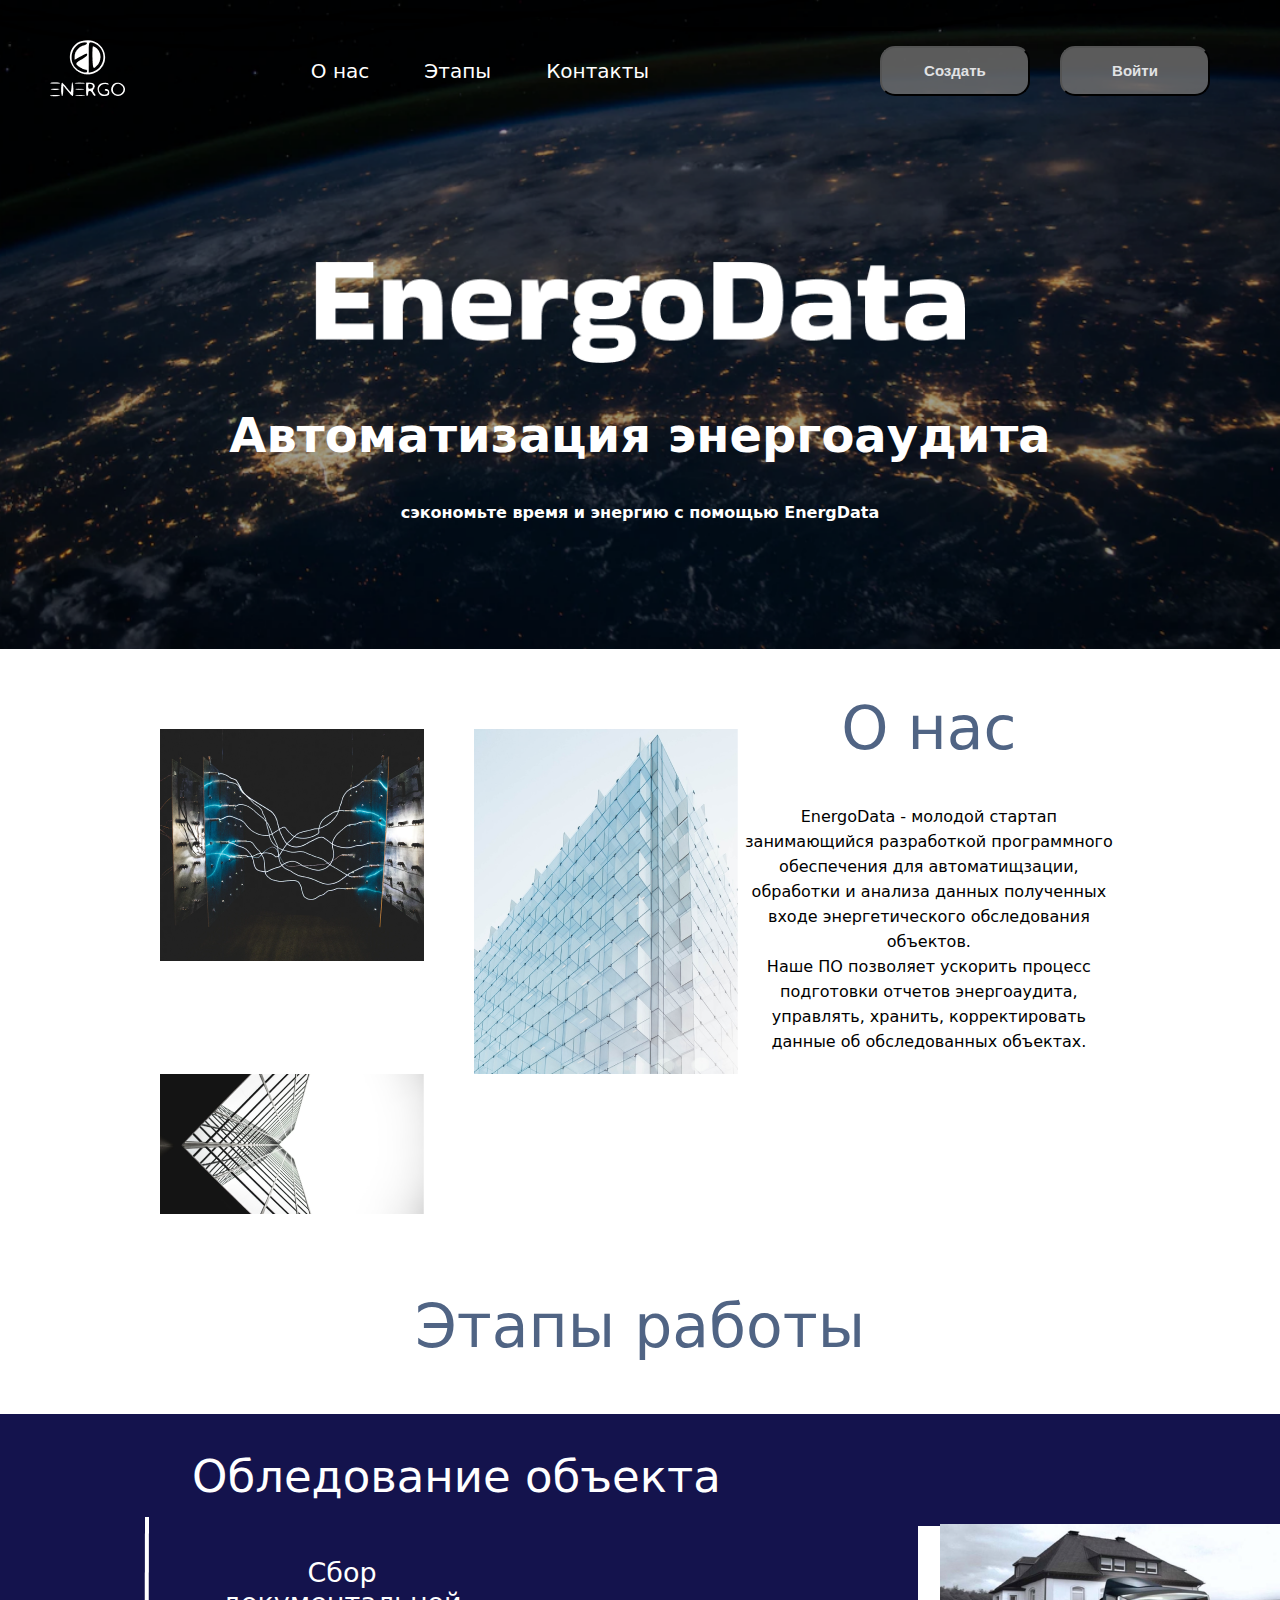
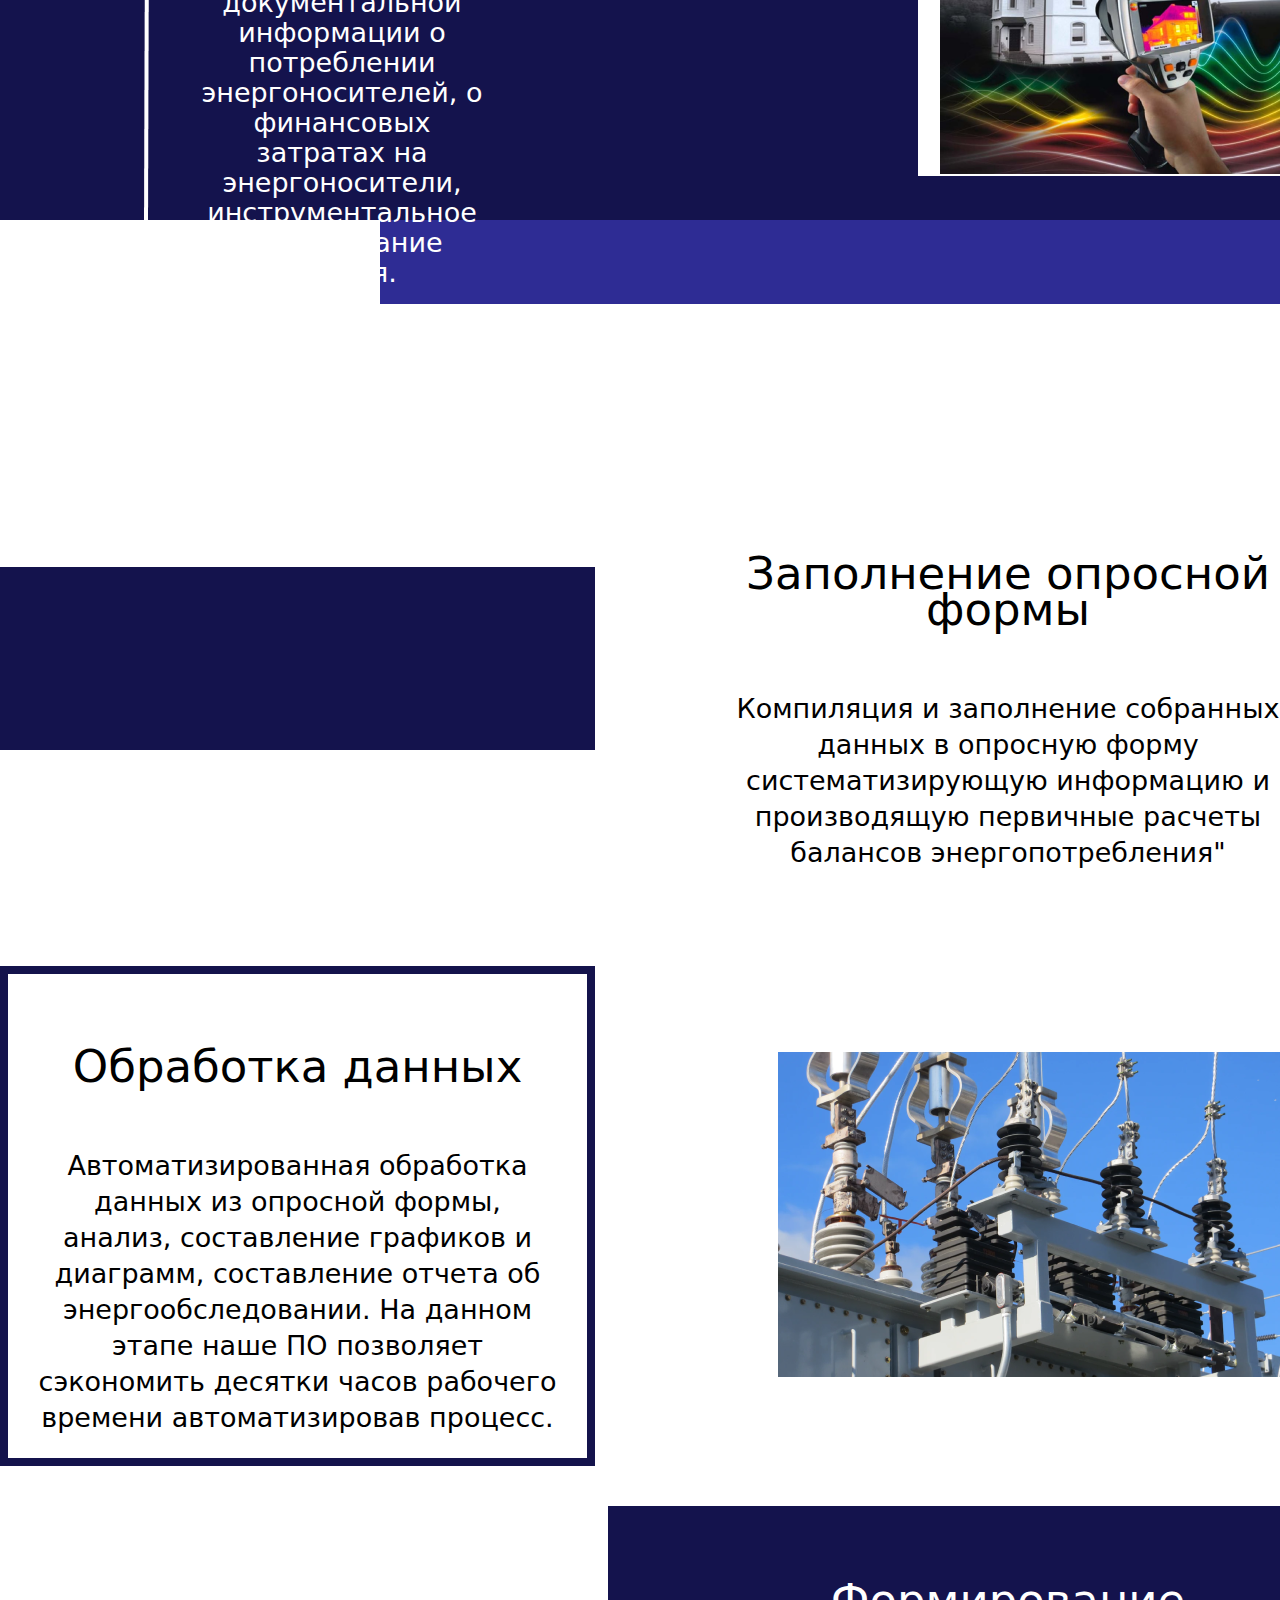
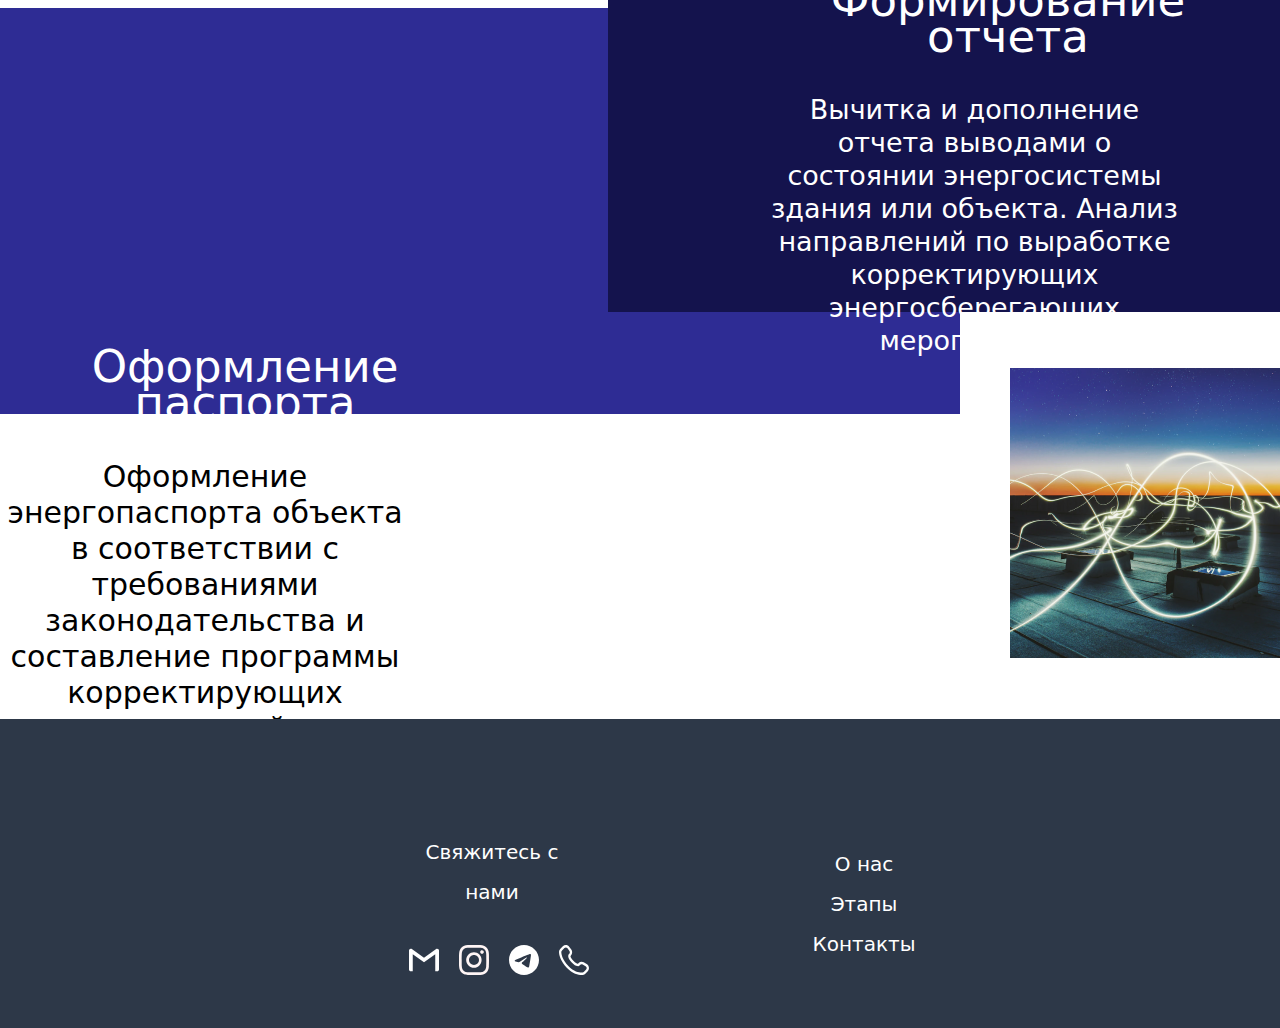
<file: index.html>
<!DOCTYPE html>
<html lang="en">
  <head>
    <meta charset="UTF-8" />
    <meta name="viewport" content="width=device-width, initial-scale=1.0" />
    <!-- Font -->
    <link rel="preconnect" href="https://fonts.googleapis.com" />
    <link rel="preconnect" href="https://fonts.gstatic.com" crossorigin />
    <link
      href="https://fonts.googleapis.com/css2?family=Chivo+Mono:wght@100;200;300;400;500;600;700;800;900&family=Oswald:wght@200;300;400;500;600;700&family=Poppins:wght@200;300;400;500;600;700;800&family=Roboto:wght@100;300;400;500;700;900&display=swap"
      rel="stylesheet"
    />
    <!---------------------CSS Style ------------------------->
    <link rel="stylesheet" href="./styles/landingpage.css" />
    <!-------------------- Boxicons CSS ---------------------->
    <link
      href="https://unpkg.com/boxicons@2.1.2/css/boxicons.min.css"
      rel="stylesheet"
    />

    <title>Energy-Data</title>
  </head>
  <body>
    <!------------------------------ HEADER OF PAGE --------------------------->
    <section class="bg_img">
      <header>
        <div class="logo">
          <img src="./images/logo (Traced).png" alt="logo" />
        </div>
        <nav class="" navbar>
          <a href="#about">О нас</a>
          <a href="#stage">Этапы</a>
          <a href="#contact">Контакты</a>
        </nav>
        <div class="btns-group">
          <button class="btn_signup"><a href="./main_page.html" ">Создать</a></button>
          <button class="btn_login"><a href="./login_page.html" >Войти</a></button>
        </div>
      </header>

      <div class="hero">
        <img src="./images/EnergoData.png" alt="">
        <h2>Автоматизация энергоаудита</h2>
        <h4>сэкономьте время и энергию с помощью EnergData</h4>
      </div>
    </section>



    <!--------------------------------ABOUT US----------------------------------->
    <section id ="about"class="about_us">
        <div class="container">
            <!-- Left side with images -->
            <div class="image_group">
                <img class="image_2" src="./images/Photo_2.png" alt="Image 1">
                <img class="image_1" src="./images/Photo_1.png" alt="Image 2">
                <img class="image_3" src="./images/Photo_3.png" alt="Image 3">
            </div>
    
            <!-- Right side with text and titles -->
            <div class="text">
                <div>
                    <h1 class="text_title">О нас</h1>
                    <span class="text_paragraph"><strong>EnergoData</strong> - молодой стартап занимающийся разработкой программного обеспечения для автоматищзации, обработки и анализа данных полученных входе энергетического обследования объектов.
                       <br> Наше <strong>ПО</strong> позволяет ускорить процесс подготовки отчетов энергоаудита, управлять, хранить, корректировать данные об обследованных объектах.
                    </p>
                </div>
      
            </div>
    </section>


    <!-- -----------------------------STAGE------------------------------- -->
    <section id="stage" class="steps">
        <h1 class="steps_title">Этапы работы</h1>
         <div class="container">
            <div class="blue_box"></div>
            <div class="light_blue-box"> </div>
            <div class="white_box"></div>

              <div class="steps_text">
                 
                  <h3 class="steps_subtitle">Обледование объекта</h3>
                  <h6 class="steps_paragraph">Сбор документальной информации о потреблении энергоносителей, о финансовых затратах на энергоносители, инструментальное обследование здания.</h6>
                  
               </div>
               <div class="vertical_line">
                <img src="./images/Line_1.png" alt="">
               </div>
              <div class="steps_image">
                <img src="./images/steps_img.png" alt="">
              </div>                 
          </div>

    <div class="steps_2">           
        <div class="stp_2_container">
            <div class="bl-rectangle-2"></div>
            <div class="steps_text-2">
                <h3 class="steps_subtitle-2">Заполнение опросной формы</h3>
                <h6 class="steps_paragraph-2">Компиляция и заполнение собранных данных 
                  в опросную форму систематизирующую 
                  информацию и производящую первичные 
                  расчеты балансов энергопотребления"</h6>             
           </div>
        </div>
    </div>

    <div class="steps_3">           
        <div class="stp_2_container">
    
            <div class="steps_text-3">
                <h3 class="steps_subtitle-2">Обработка данных</h3>
                <h6 class="steps_paragraph-2">Автоматизированная обработка данных из опросной формы, анализ, составление 
                  графиков и диаграмм, составление отчета об энергообследовании. 
                  На данном этапе наше ПО позволяет сэкономить десятки часов рабочего времени автоматизировав процесс.</h6>             
           </div>

           <div class="steps_3_img">
            <img src="./images/трансформатор.png" alt="">
           </div>
        </div>
    </div>
    <div class="steps_4">
      <div class="steps_4_text">
        <h2 class="steps_4_title">Формирование отчета</h2>
        <p class="steps_4_paragraph">Вычитка и дополнение отчета выводами о состоянии энергосистемы здания или объекта. Анализ направлений по выработке корректирующих энергосберегающих мероприятий</p>
      </div>
    </div>
    <div class="steps_5">
      <div class="bl_box_5"></div>
      <div class="steps_5_text">
        <h2 class="steps_5_title">Оформление паспорта</h2>
        <p class="steps_5_paragraph">Оформление энергопаспорта объекта в соответствии с требованиями законодательства и составление программы корректирующих мероприятий по энергосбережению.</p>          
      </div>
      <div class="steps_5_img">
        <img src="./images/Energy photo.png" alt="">
      </div>      
    </div>
  </section>


  <!-- -----------------------------------FOOTER------------------------------------->
    <footer id="contact" class="contact">
      <div class="container">
        <div class="footer_items">
          <div class="icons_items">
            <div class="items">
              <h5 class="items_subtitle">Свяжитесь с нами</h5> 
              <ul class="icons_item">
                <li><a href="#"><img src="./images/cib_gmail.svg" alt=""></a></li>
                <li> <a href="#"><img src="/images/Insta.svg" alt=""></a></li>
                <li><a href="#"><img src="./images/akar-icons_telegram-fill.svg" alt=""></a></li>
                <li><a href="#"><img src="./images/Phone.svg" alt=""></a></li>
              </ul>
            </div>
         
            <ul class="footer_links">
              <li><a href="#about">О нас</a></li>
              <li><a href="#stage">Этапы</a></li>
              <li> <a href="#contact">Контакты</a></li>
            </ul>
          </div>
        </div>
      </div>
    </footer>

    <script src="./js/LandingPage.js"></script>
  </body>
</html>
</file>
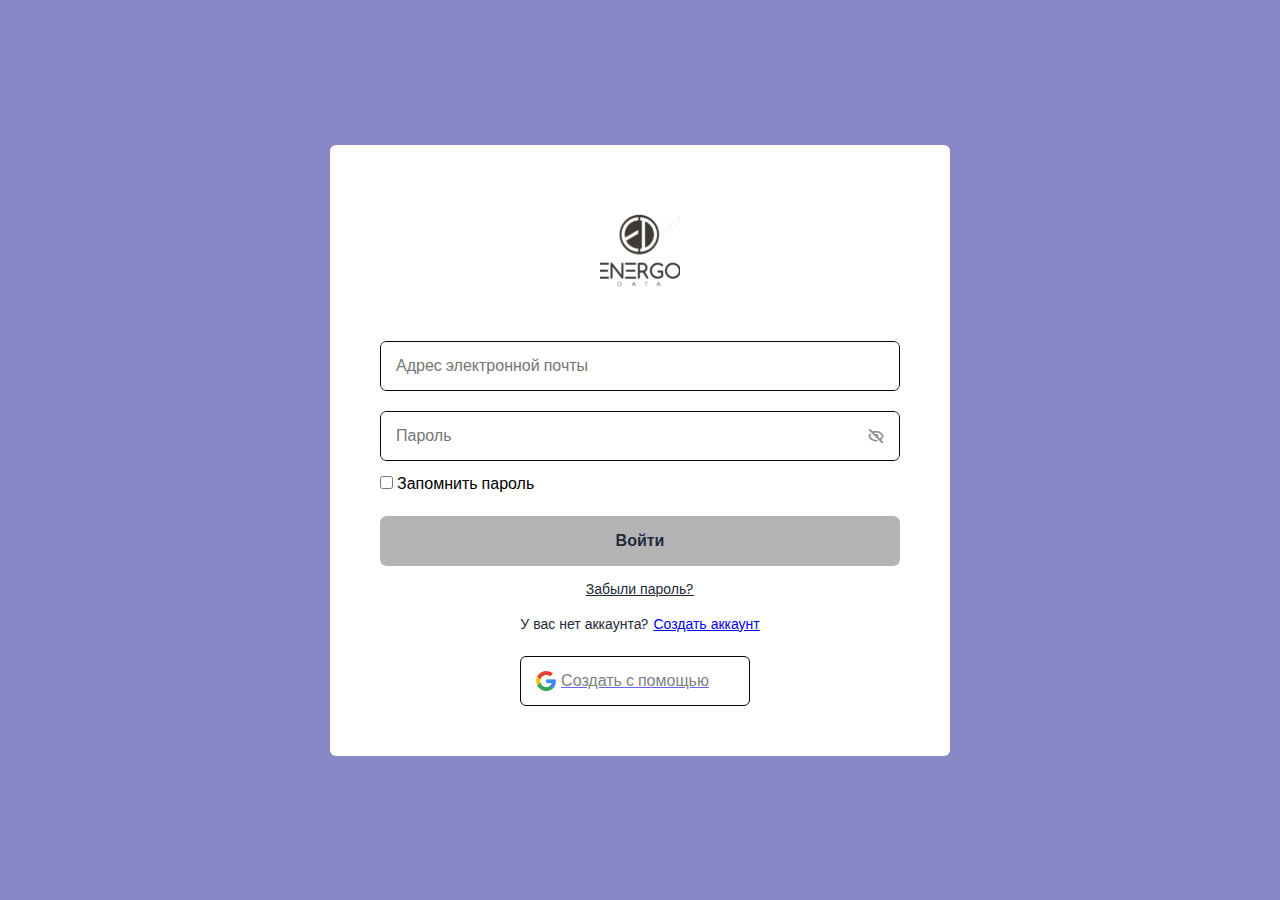
<file: login_page.html>
<!DOCTYPE html>
<html lang="en">
  <head>
    <meta charset="UTF-8" />
    <meta name="viewport" content="width=device-width, initial-scale=1.0" />
    <!-- Font -->
    <link rel="preconnect" href="https://fonts.googleapis.com" />
    <link rel="preconnect" href="https://fonts.gstatic.com" crossorigin />
    <link
      href="https://fonts.googleapis.com/css2?family=Chivo+Mono:wght@100;200;300;400;500;600;700;800;900&family=Oswald:wght@200;300;400;500;600;700&family=Poppins:wght@200;300;400;500;600;700;800&family=Roboto:wght@100&display=swap"
      rel="stylesheet"
    />
    <!---------------------CSS Style ------------------------->
    <link rel="stylesheet" href="./styles/singup.css" />
    <!-------------------- Boxicons CSS ---------------------->
    <link
      href="https://unpkg.com/boxicons@2.1.2/css/boxicons.min.css"
      rel="stylesheet"
    />
    <title>LogIn</title>
  </head>
  <body>
    <section class="container forms">
      <div class="form login">
        <div class="form-content">
          <header><img src="./images/logo.svg" alt="" /></header>
          <form class="form_login" id="login" action="#">
            <!-- Error message -->
            <div class="form__message form__message--error"></div>
            <div class="field input-field">
              <input
                type="email"
                id="email"
                placeholder="Адрес электронной почты"
                class="form__input"
              />
              <div class="form__input-error-message"></div>
            </div>
            <div class="field input-field">
              <input
                type="password"
                id="password"
                placeholder="Пароль"
                class="form__input"
              />
              <i class="bx bx-hide eye-icon"></i>
              <div class="form__input-error-message"></div>
            </div>

            <div class="checkbox_field">
              <label for="remember-me"
                ><input type="checkbox" id="remember" name="remember" />
                Запомнить пароль</label
              >
            </div>

            <div class="field button-field">
              <button>Войти</button>
            </div>
            <div class="form-link">
              <a href="#" class="forgot-pass"> Забыли пароль?</a>
            </div>
          </form>
          <div class="form-link">
            <span
              >У вас нет аккаунта?
              <a href="./signup_page.html" class="link signup-link"
                >Создать аккаунт</a
              ></span
            >
          </div>
        </div>

        <div class="media-options">
          <a href="https://mail.google.com/" class="field google">
            <img src="./images/google.png" alt="" class="google-img" />
            <span>Создать с помощью</span>
          </a>
        </div>
      </div>
    </section>

    <script src="./js/Login.js"></script>
  </body>
</html>
</file>
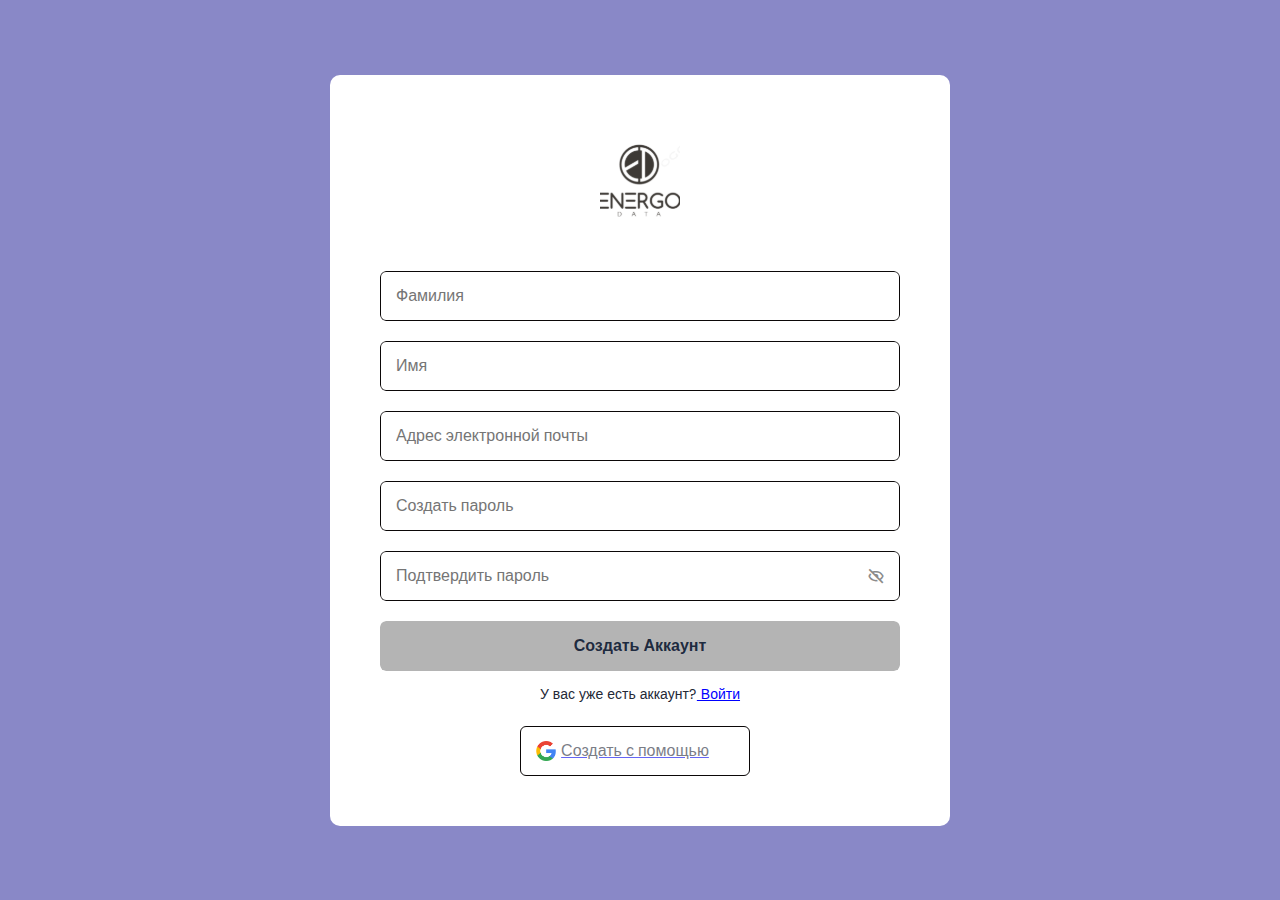
<file: signup_page.html>
<!DOCTYPE html>
<html lang="en">
  <head>
    <meta charset="UTF-8" />
    <meta name="viewport" content="width=device-width, initial-scale=1.0" />
    <!-- Font -->
    <link rel="preconnect" href="https://fonts.googleapis.com" />
    <link rel="preconnect" href="https://fonts.gstatic.com" crossorigin />
    <link
      href="https://fonts.googleapis.com/css2?family=Chivo+Mono:wght@100;200;300;400;500;600;700;800;900&family=Oswald:wght@200;300;400;500;600;700&family=Poppins:wght@200;300;400;500;600;700;800&family=Roboto:wght@100&display=swap"
      rel="stylesheet"
    />
    <!---------------------CSS Style ------------------------->
    <link rel="stylesheet" href="./styles/singup.css" />

    <!-------------------- Boxicons CSS ---------------------->
    <link
      href="https://unpkg.com/boxicons@2.1.2/css/boxicons.min.css"
      rel="stylesheet"
    />
    <title>SignUp Page</title>
  </head>

  <body>
    
    <!-- SIGN UP FORMS -->
    <section class="container forms">
      <!-- Signup Form -->
      <div class="form signup">
        <div class="form-content">
          <header>
            <img src="./images/logo.svg" alt="" />
          </header>
          <form id="signup" action="#">
            <div class="field input-field">
              <input type="LastName" id="lastname" placeholder="Фамилия" class="input" />
            </div>
            <div class="field input-field">
              <input type="FirstName" id="firstname" placeholder="Имя" class="input" />
            </div>
            <div class="field input-field">
              <input
                type="email"
                id="email"
                placeholder="Адрес электронной почты"
                class="input"
              />
            </div>
            <div class="field input-field">
              <input
                type="password"
                id="password"
                placeholder="Создать пароль"
                class="password"
              />
            </div>
            <div class="field input-field">
              <input
                type="password"
                id="set-password"
                placeholder="Подтвердить пароль"
                class="password"
              />
              <i class="bx bx-hide eye-icon"></i>
            </div>
            <div class="field button-field">
              <button><a href="./account_page.html" class="create_btn">Создать Аккаунт</a></button>
            </div>
          </form>
          <div class="form-link">
            <span
              >У вас уже есть аккаунт?<a href="./login_page.html" class="link login-link">
                Войти</a
              ></span
            >
          </div>
        </div>
       

        <div class="media-options">
          <a href="https://mail.google.com/" class="field google">
            <img src="./images/google.png" alt="" class="google-img" />
            <span>Создать с помощью</span>
          </a>
        </div>
      </div>
    </section>

    <!-- JAVASCRIPT TAG -->
    <script src="js/SignUp.js"></script>
  </body>
</html>
</file>
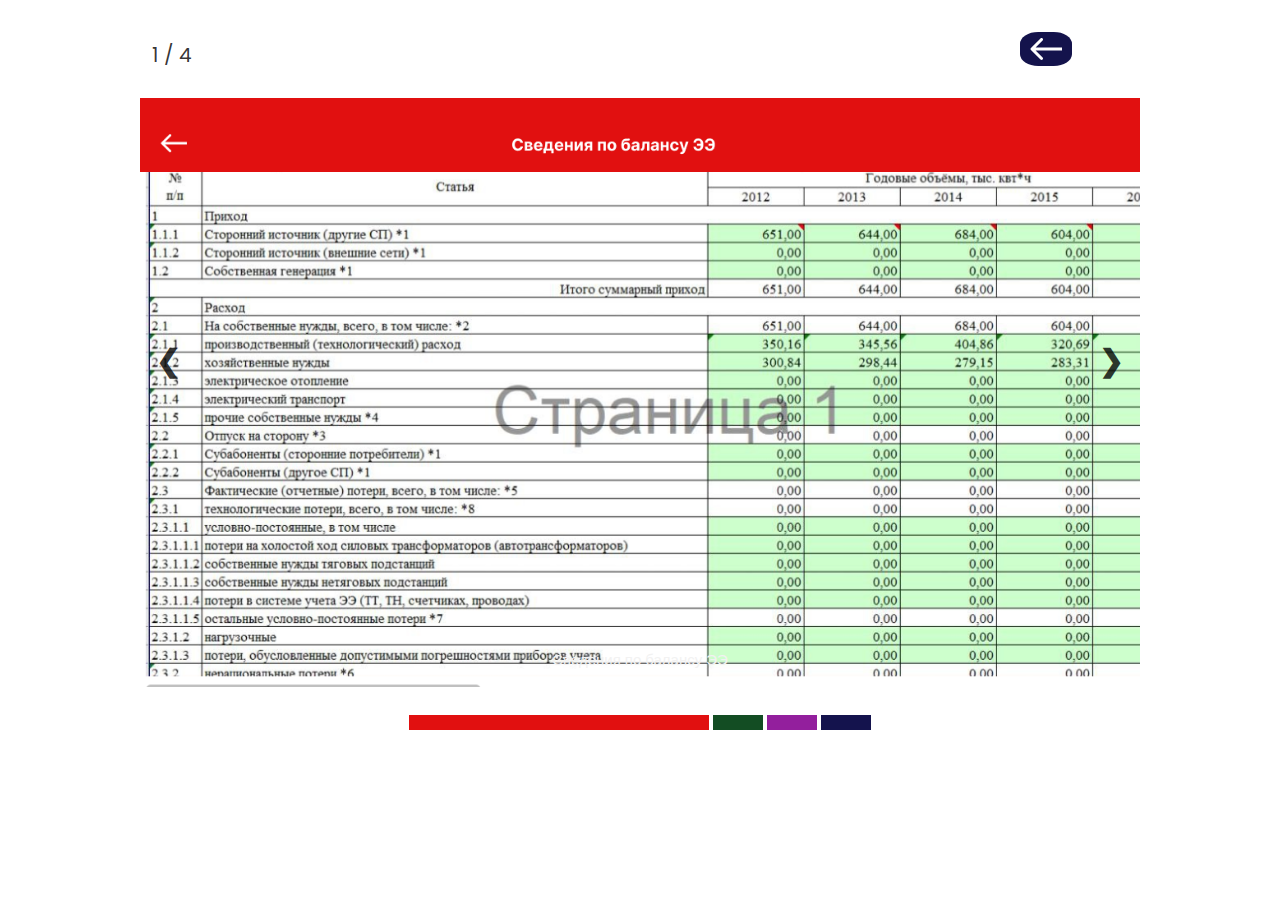
<file: slide.html>
<!DOCTYPE html>
<html lang="en">
<head>
    <meta charset="UTF-8">
    <meta name="viewport" content="width=device-width, initial-scale=1.0">
        <!-- Font -->
        <link rel="preconnect" href="https://fonts.googleapis.com" />
        <link rel="preconnect" href="https://fonts.gstatic.com" crossorigin />
        <link
          href="https://fonts.googleapis.com/css2?family=Chivo+Mono:wght@100;200;300;400;500;600;700;800;900&family=Oswald:wght@200;300;400;500;600;700&family=Poppins:wght@200;300;400;500;600;700;800&family=Roboto:wght@100&display=swap"
          rel="stylesheet"
        />
        <!---------------------CSS Style ------------------------->
        <link rel="stylesheet" href="./styles/slide.css" />    
    <title>Slide of table screen</title>
</head>
<body>
    
<div class="slideshow-container">
    <div class="arrow_back-container">
        <button class="arrow_left">
            <a href="./main_page.html"
              ><img src="./images/Arrow_1.svg" alt="arrow"
            /></a>
        </button>
    </div>
    <div class="mySlides fade">
      <div class="numbertext">1 / 4</div>
      <img src="./images/Electro_energy.png" style="width:100%">
      <div class="text">Сведения по балансу ЭЭ</div>
    </div>
    
    <div class="mySlides fade">
      <div class="numbertext">2 / 4</div>
      <img src="./images/Warm_energy.png" style="width:100%">
      <div class="text">Сведения по балансу тепловой энергии и о его изменениях, Гкал</div>
    </div>
    
    <div class="mySlides fade">
      <div class="numbertext">3 / 4</div>
      <img src="./images/For_five_years.png" style="width:100%">
      <div class="text">Сведения о расходах ЭЭ на цели внутреннего освещения за последние 5 лет</div>
    </div>
    <div class="mySlides fade">
        <div class="numbertext">4 / 4</div>
        <img src="./images/General_energy.png" style="width:100%">
        <div class="text">Общие сведения по заданиям (строениям, сооружениям)</div>
      </div>
    
    <a class="prev" onclick="plusSlides(-1)">❮</a>
    <a class="next" onclick="plusSlides(1)">❯</a>
    
    </div>
    <br>
    
    <div style="text-align:center">
      <span class="dot" style="background-color: rgba(225, 16, 16, 1);" onclick="currentSlide(1)"></span> 
      <span class="dot" style="background-color:rgba(19, 77, 35, 1);" onclick="currentSlide(2)"></span> 
      <span class="dot" style="background-color:rgba(147, 31, 157, 1);" onclick="currentSlide(3)"></span> 
       <span class="dot" style="background-color: rgba(20, 19, 77, 1);" onclick="currentSlide(1)"></span> 
    </div>

   

    
    <script src="./js/Slide.js"></script>
</body>
</html>
</file>
<file: styles/landingpage.css>
@import url("https://fonts.googleapis.com/css2?family=Chivo+Mono:wght@100;200;300;400;500;600;700;800;900&family=Oswald:wght@200;300;400;500;600;700&family=Poppins:wght@200;300;400;500;600;700;800&family=Roboto:wght@100;300;400;500;700;900&display=swap");

body {
  font-family: system-ui, -apple-system, BlinkMacSystemFont, "Segoe UI", Roboto,
    Oxygen, Ubuntu, Cantarell, "Open Sans", "Helvetica Neue", sans-serif;
  box-sizing: border-box;
  margin: 0 auto;
  padding: 0;
  max-width: 1400px;
  width: 100%;
}

.bg_img {
  background-image: url(../images/Background_img.png);
  min-height: 649px;
  background-position: center;
  background-repeat: no-repeat;
  background-size: cover;
}

header {
  display: flex;
  justify-content: space-between;
  align-items: center;
  padding: 40px 0px 0px 50px;
}
.navbar {
  display: flex;
  justify-content: space-between;
  align-items: center;
}

a {
  font-size: 20px;
  font-weight: 500;
  text-decoration: none;
  color: #fff;
  margin: 0px 25px;
  transition: ease-out 0.5s;
}

a:hover {
  text-decoration: underline;
}

.btns-group {
  margin: 0px 45px;
}

button {
  width: 150px;
  height: 50px;
  margin-right: 25px;
  border-radius: 15px;
  background-color: rgba(112, 112, 112, 0.8);
}

button a {
  color: rgb(225, 226, 228);
  font-weight: 600;
  font-size: 15px;
  text-decoration: none;
}

button:hover {
  background-color: rgba(0, 0, 0, 0.8);
}

.hero {
  justify-content: center;
  align-items: center;
  text-align: center;
  margin-top: 10rem;
}

img {
  max-width: 650px;
  width: 100%;
}
h2 {
  color: #fff;
  font-size: xxx-large;
}

h4 {
  color: #fff;
}

.about_us {
  align-items: center;
}

.container {
  display: flex;
  justify-content: space-between;
  align-items: center;
  position: relative;
}

.image_group {
  display: grid;
  grid-template-columns: auto auto;
  column-gap: 50px;
  margin-top: 5rem;
  margin-left: 10rem;
}

img.image_2 {
  width: 264px;
  height: 232px;
}

img.image_3 {
  width: 263.77px;
  height: 140px;
}
img.image_1 {
  width: 263.77px;
  height: 345px;
}

.text {
  width: 390px;
  text-align: center;
  margin-right: 10rem;
}

.text_title {
  font-family: system-ui, -apple-system, BlinkMacSystemFont, "Segoe UI", Roboto,
    Oxygen, Ubuntu, Cantarell, "Open Sans", "Helvetica Neue", sans-serif;
  height: 70px;
  font-size: 60px;
  font-weight: 500;
  color: rgba(80, 100, 132, 1);
  margin-top: -100px;
}

.text_paragraph {
  font-family: system-ui, -apple-system, BlinkMacSystemFont, "Segoe UI", Roboto,
    Oxygen, Ubuntu, Cantarell, "Open Sans", "Helvetica Neue", sans-serif;
  font-weight: 300;
  line-height: 25px;
  font-size: 16px;
}

.steps {
  margin-top: 5rem;
}
.steps_title {
  text-align: center;
  font-weight: 500;
  font-size: 60px;
  line-height: 64px;
  color: rgba(80, 100, 132, 1);
}

.blue_box {
  width: 1400px;
  height: 406px;
  box-sizing: border-box;
  background: rgba(20, 19, 77, 1);
  position: absolute;
  right: 0rem;
  top: 1rem;
  z-index: -1;
}

.light_blue-box {
  width: 900px;
  height: 250px;
  box-sizing: border-box;
  background: rgba(46, 44, 148, 1);
  position: absolute;
  right: 0rem;
  top: 16rem;
  z-index: -2;
}

.white_box {
  width: 410px;
  height: 250px;
  box-sizing: border-box;
  background: white;
  position: absolute;
  right: -3rem;
  top: 8rem;
  z-index: -1;
}

.steps_text {
  margin-left: 12rem;
  margin-top: 1rem;
}

.steps_subtitle {
  font-size: 45px;
  line-height: 36px;
  font-weight: 500;
  color: rgba(255, 255, 255, 1);
  text-align: center;
}

.steps_paragraph {
  width: 300px;
  font-size: 27px;
  line-height: 30px;
  font-weight: 500;
  color: rgba(255, 255, 255, 1);
  text-align: center;
}

.vertical_line {
  position: absolute;
  left: 9rem;
}

.steps_image img {
  margin-top: -3rem;
}

.stp_2_container {
  display: flex;
  justify-content: space-between;
  align-items: center;
  margin-top: 10rem;
  position: relative;
}

.steps_text-2 {
  width: 650px;
  height: 295px;
  margin-left: 46rem;
}

.steps_subtitle-2 {
  text-align: center;
  font-size: 45px;
  line-height: 36px;
  font-weight: 500;
}

.steps_paragraph-2 {
  font-weight: 400;
  font-size: 27px;
  line-height: 36px;
  text-align: center;
}

.bl-rectangle-2 {
  width: 595px;
  height: 183px;
  box-sizing: border-box;
  background: rgba(20, 19, 77, 1);
  position: absolute;
  left: 0rem;
  z-index: -2;
}

.steps_text-3 {
  width: 595px;
  height: 500px;
  box-sizing: border-box;
  border: 8px solid rgba(20, 19, 76, 1);
  padding: 30px;
  text-align: center;
}

.steps_4_text {
  width: 900px;
  height: 406px;
  box-sizing: border-box;
  background-color: rgba(20, 19, 77, 1);
  margin-top: 40px;
  margin-left: 38rem;
  padding-top: 40px;
  padding-left: 10rem;
  object-position: right;
}

.steps_4_title {
  text-align: center;
  width: 480px;
  font-weight: 500;
  font-size: 45px;
  line-height: 36px;
}

.steps_4_paragraph {
  width: 413px;
  height: 230px;
  font-size: 27px;
  font-weight: 400;
  line-height: 33px;
  text-align: center;
  color: #fff;
}

.steps_5 {
  display: flex;
  justify-content: space-between;
  align-items: center;
  position: relative;
}

.bl_box_5{
  width: 1280px;
  height: 406px;
  box-sizing: border-box;
  background: rgba(46, 44, 148, 1);
  position: absolute;
  top: -19rem;
  left:-20rem;
  z-index: -2;

}


.steps_5_title {
  text-align: center;
  width: 490px;
  font-weight: 500;
  font-size: 45px;
  line-height: 36px;
  color: #fff;
}

.steps_5_paragraph {
  width: 410px;
  height: 230px;
  font-size: 30px;
  font-weight: 400;
  line-height: 36px;
  text-align: center;
}

.steps_5_img img {
  width: 270px;
  height: 290px;
}

.footer_items{
  width:1400px;
  height: 309px;
  box-sizing: border-box;
  background-color: rgba(45, 56, 72, 1);
  padding-top: 5rem;
}

.icons_items{
  display: flex;
  justify-content: space-between;
  align-items: center;
}

.items{
  text-align: center;
  margin-left: 24rem;
}

.items_subtitle{
  text-align: center;
  font-size: 20px;
  font-weight: 500;
  line-height: 40px;
  color: rgba(255, 255, 255, 1);
  margin-left: 1rem;

}
.icons_item{
  display: flex;
  justify-content: space-between;
  align-items: center;
  padding-left: 0rem;
}

li{
  text-align: center;
  width: 30px;
  height: 30px;
  margin-right: 20px;
  list-style: none;
}

.footer_links{
  
  text-align: right;
  margin-right: 10rem;
}

.footer_links li{
  width: 480px;
  font-weight: 400;
  font-size: 25px;
  line-height: 36px;
  padding-top: 10px;
  color: rgba(255, 255, 255, 1);
}
</file>
<file: styles/singup.css>
@import url("https://fonts.googleapis.com/css2?family=Chivo+Mono:wght@100;200;300;400;500;600;700;800;900&family=Oswald:wght@200;300;400;500;600;700&family=Poppins:wght@200;300;400;500;600;700;800&family=Roboto:wght@100&display=swap");

* {
  margin: 0 auto;
  padding: 0;
  box-sizing: border-box;
  overflow-y: hidden;
  font-family: "Poppins", sans-serif;
}
.container {
  height: 100vh;
  width: 100%;
  display: flex;
  align-items: center;
  justify-content: center;
  background-color: rgba(137, 136, 199, 1);
}
.form {
  position: absolute;
  height: auto;
  max-width: 620px;
  width: 100%;
  padding: 50px;
  border-radius: 6px;
  background: #fff;
  margin-top: 10rem;
  margin-bottom: 10rem;
}
.form.signup {
  border-radius: 10px;
}

header {
  font-size: 28px;
  font-weight: 600;
  color: #232836;
  text-align: center;
}

.form .field {
  position: relative;
  height: 50px;
  width: 100%;
  margin-top: 20px;
  border-radius: 6px;
}
.field input,
.field button {
  height: 100%;
  width: 100%;
  border: none;
  font-size: 16px;
  font-weight: 400;
  border-radius: 6px;
}
.field input {
  outline: none;
  padding: 0 15px;
  border: 1px solid rgba(11, 8, 8, 1);
}
.field input:focus {
  border-bottom-width: 2px;
}
.eye-icon {
  position: absolute;
  top: 50%;
  right: 10px;
  transform: translateY(-50%);
  font-size: 18px;
  color: #8b8b8b;
  cursor: pointer;
  padding: 5px;
}

.form__message {
  text-align: center;
  margin-bottom: 1rem;
}

.form__message--success {
  color: #46ac3f;
}

.form__message--error {
  color: #cc3333;
}

.form__input--error {
  color: #cc3333;
  border-color: #cc3333;
}

.form__input-error-message {
  margin-top: 0.5rem;
  font-size: 0.85rem;
  color: #cc3333;
}

.checkbox_field {
  padding-top: 10px;
}

.field button  {
  color: rgba(20, 34, 56, 0.952);
  transition: all 0.3s ease;
  cursor: pointer;
  font-weight: 600;
  background-color: #b4b4b4;
  
}


.field button:hover {
  color: rgb(252, 252, 252);
  background-color: rgba(20, 34, 56, 0.952);
}

.form-link {
  text-align: center;
  margin-top: 10px;
}
.form-link span,
.form-link a {
  font-size: 14px;
  font-weight: 400;
  color: #232836;
}

.create_btn{
  text-decoration: none;
  color:rgba(20, 34, 56, 0.952) ;
  
}

.create_btn:hover{
  color: rgb(252, 252, 252);
  background-color: rgba(20, 34, 56, 0.952);
}
a.link{
color: blue;
}

.media-options {
  width: 230px;
  margin-left: 140px;
}
.media-options a {
  display: flex;
  align-items: center;
  justify-content: center;
}

img.google-img {
  position: absolute;
  top: 50%;
  left: 15px;
  transform: translateY(-50%);
}
img.google-img {
  height: 20px;
  width: 20px;
  object-fit: cover;
}
a.google {
  border: 1px solid rgba(11, 8, 8, 1);
}
a.google span {
  font-weight: 500;
  opacity: 0.6;
  color: #232836;
}
</file>
<file: styles/slide.css>
* {
  box-sizing: border-box;
  font-family: Poppins, sans-serif;
}
body {
  margin: 0;
}
.mySlides {
  display: none;
}
img {
  vertical-align: middle;
}

/* Slideshow container */
.slideshow-container {
  max-width: 1000px;
  position: relative;
  margin: auto;
}

/* Next & previous buttons */
.prev,
.next {
  cursor: pointer;
  position: absolute;
  top: 50%;
  width: auto;
  padding: 16px;
  margin-top: -22px;
  color: rgba(0, 0, 0, 0.8);
  font-weight: bold;
  font-size: 30px;
  transition: 1.5s ease;
  border-radius: 0 3px 3px 0;
  user-select: none;
}

/* Position the "next button" to the right */
.next {
  right: 0;
  border-radius: 3px 0 0 3px;
}

/* On hover, add a black background color with a little bit see-through */
.prev:hover,
.next:hover {
 color: whitesmoke;
  background-color: rgba(0, 0, 0, 0.8);
}

/* Caption text */
.text {
  color: #f2f2f2;
  font-size: 15px;
  padding: 8px 12px;
  position: absolute;
  bottom: 8px;
  width: 100%;
  text-align: center;
}

/* Number text (1/3 etc) */
.numbertext {
  color: rgba(0, 0, 0, 0.8);
  font-size: 20px;
  padding: 8px 12px;
  position: absolute;
  top: 2rem;
}

/* The dots/bullets/indicators */
.dot {
  cursor: pointer;
  height: 15px;
  width: 50px;
  background-color: #bbb;
  display: inline-block;
  transition: background-color 0.8s ease;
}

.active,
.dot:hover {
  width: 300px;
  background-color: #717171;
}

/* Fading animation */
.fade {
  animation-name: fade;
  animation-duration: 1.9s;
}

@keyframes fade {
  from {
    opacity: 0.4;
  }
  to {
    opacity: 1;
  }
}

button.arrow_left {
    background-color: rgba(20, 19, 76, 1);
    border-radius: 35%;
    border: none;
    padding: 5px 10px;
    margin-bottom: 2rem;
    margin-left: 55rem;
    margin-top: 2rem;
  }
</file>
